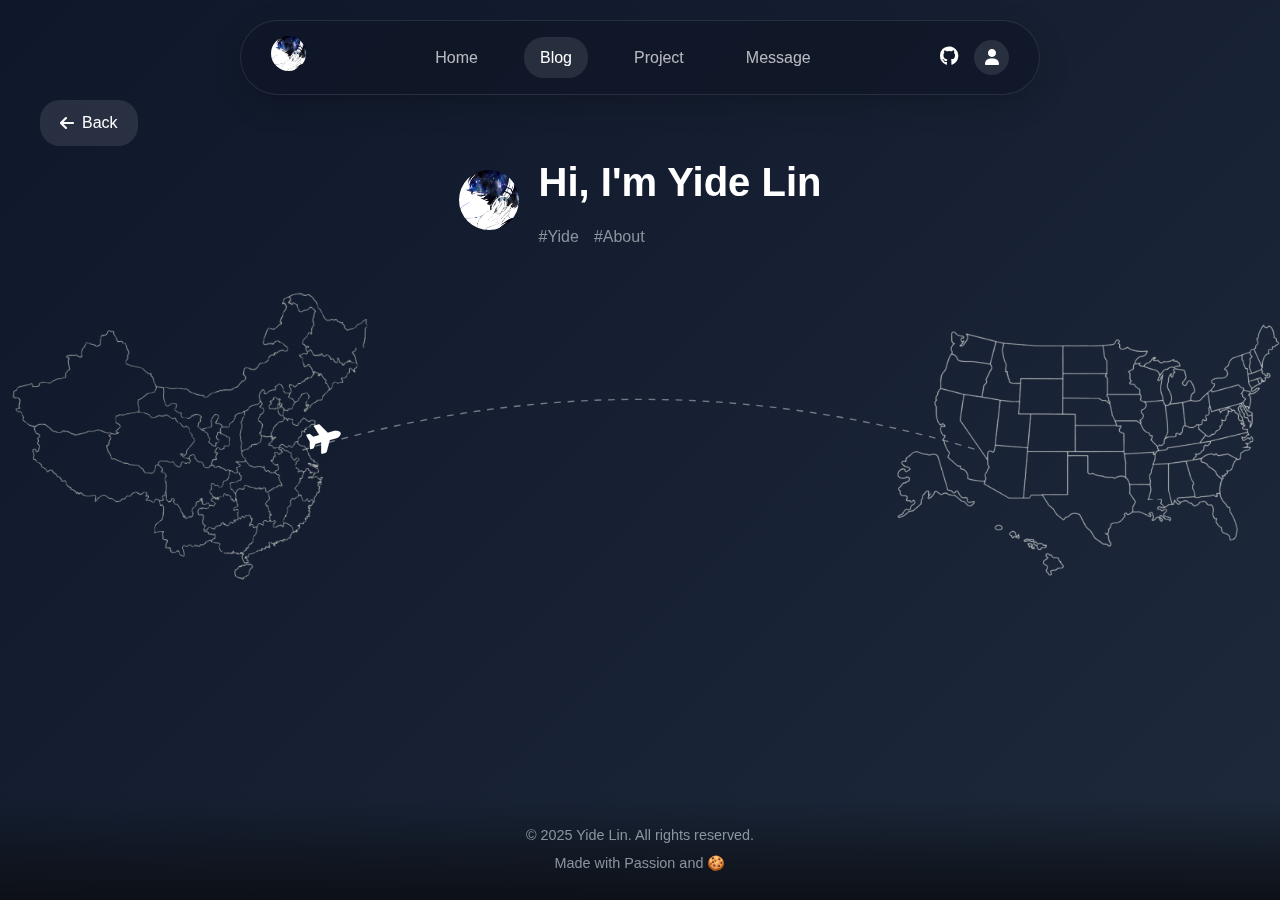
<file: my_web/pages/blog-detail.html>
<!DOCTYPE html>
<html lang="zh">
<head>
  <meta charset="UTF-8">
  <meta name="viewport" content="width=device-width, initial-scale=1.0">
  <title>About me more - Yide Lin</title>
  <link rel="stylesheet" href="../styles/main.css">
  <link rel="stylesheet" href="../styles/blog-detail.css">
  <link rel="stylesheet" href="../styles/modal.css">
  <link rel="stylesheet" href="https://cdnjs.cloudflare.com/ajax/libs/font-awesome/6.0.0/css/all.min.css">
</head>
<body>
  <div class="background-overlay"></div>
  
  <nav class="navbar">
    <div class="nav-logo">
      <img src="../assets/avatar.jpg" alt="头像" class="avatar">
    </div>
    <div class="nav-links">
      <a href="../index.html">Home</a>
      <a href="blog.html" class="active">Blog</a>
      <a href="project.html">Project</a>
      <a href="message.html">Message</a>
    </div>
    <div class="nav-social">
      <a href="https://github.com/romemode" target="_blank" class="github-icon">
        <i class="fab fa-github"></i>
      </a>
      <div class="login-avatar" id="loginButton">
        <i class="fas fa-user"></i>
      </div>
    </div>
  </nav>

  <div class="back-button" onclick="window.history.back()">
    <i class="fas fa-arrow-left"></i> Back
  </div>

  <main class="blog-detail-container">
    <div class="blog-header">
      <img src="../assets/avatar.jpg" alt="Avatar" class="author-avatar">
      <div class="blog-info">
        <h1>Hi, I'm Yide Lin</h1>
        <div class="blog-meta">
          <span class="tag">#Yide</span>
          <span class="tag">#About</span>
        </div>
      </div>
    </div>

    <div class="map-container">
      <div class="map-section left">
        <img src="../assets/maps/china-map.png" alt="China Map" class="map china">
      </div>
      <div class="map-connection">
        <svg class="flight-path-svg" viewBox="0 0 1200 400">
          <!-- 弧形虚线路径 -->
          <path class="flight-line" d="M100,200 Q600,50 1100,200" fill="none" stroke="rgba(255,255,255,0.4)" stroke-width="2" stroke-dasharray="10,10"/>
          <!-- 飞机图标 -->
          <g class="plane-group">
            <path id="planePath" d="M100,200 Q600,50 1100,200" fill="none" stroke="transparent" />
            <g id="airplane" transform="translate(0,0)">
              <foreignObject x="-30" y="-30" width="60" height="60">
                <div xmlns="http://www.w3.org/1999/xhtml">
                  <i class="fas fa-plane plane-icon"></i>
                </div>
              </foreignObject>
            </g>
          </g>
        </svg>
      </div>
      <div class="map-section right">
        <img src="../assets/maps/usa-map.png" alt="USA Map" class="map usa">
      </div>
    </div>
  </main>

  <footer class="footer">
    <p>© 2025 Yide Lin. All rights reserved.</p>
    <p>Made with Passion and 🍪</p>
  </footer>

  <script src="../scripts/auth.js"></script>

  <script>
    document.addEventListener('DOMContentLoaded', () => {
      const path = document.getElementById('planePath');
      const airplane = document.getElementById('airplane');
      const totalLength = path.getTotalLength();

      let t = 0;
      const speed = 1;

      function animatePlane() {
        const point = path.getPointAtLength(t);
        const pointAhead = path.getPointAtLength(Math.min(t + 1, totalLength));

        const dx = pointAhead.x - point.x;
        const dy = pointAhead.y - point.y;
        const angle = Math.atan2(dy, dx) * 180 / Math.PI;

        airplane.setAttribute('transform', `translate(${point.x}, ${point.y}) rotate(${angle})`);

        t += speed;
        if (t > totalLength) t = 0;

        requestAnimationFrame(animatePlane);
      }

      animatePlane();
    });
  </script>
</body>
</html>
</file>
<file: my_web/styles/main.css>
* {
    margin: 0;
    padding: 0;
    box-sizing: border-box;
}

body {
    font-family: 'Microsoft YaHei', sans-serif;
    line-height: 1.6;
    color: #fff;
    min-height: 100vh;
    overflow-x: hidden;
    background-color: #000;
    display: flex;
    flex-direction: column;
    margin: 0;
    position: relative;
    padding-bottom: 100px; /* 为 footer 预留空间 */
}

.background-overlay {
    position: fixed;
    top: 0;
    left: 0;
    width: 100%;
    height: 100%;
    background: linear-gradient(
        135deg,
        #0f172a 0%,
        #1e293b 100%
    );  /* 深蓝色系渐变 */
    z-index: -1;
}

/* 导航栏样式 */
.navbar {
    position: fixed;
    top: 20px;
    left: 50%;
    transform: translateX(-50%);
    display: flex;
    align-items: center;
    justify-content: space-between;
    background: rgba(14, 21, 37, 0.7);
    backdrop-filter: blur(12px);
    padding: 15px 30px;
    border-radius: 50px;
    width: 90%;
    max-width: 800px;
    z-index: 1000;
    border: 1px solid rgba(255, 255, 255, 0.1);
    box-shadow: 0 10px 30px rgba(0, 0, 0, 0.2);
}

.nav-logo .avatar {
    width: 35px;
    height: 35px;
    border-radius: 50%;
    object-fit: cover;
}

.nav-links {
    display: flex;
    gap: 30px;
}

.nav-links a {
    color: rgba(255, 255, 255, 0.7);
    text-decoration: none;
    font-size: 1em;
    font-weight: 500;
    transition: all 0.3s ease;
    padding: 8px 16px;
    border-radius: 20px;
}

.nav-links a:hover,
.nav-links a.active {
    color: white;
    background: rgba(255, 255, 255, 0.1);
}

.nav-social {
    display: flex;
    align-items: center;
    gap: 15px;
}

.nav-social a {
    color: white;
    font-size: 1.2em;
    transition: all 0.3s ease;
}

.nav-social .user-avatar {
    width: 35px;
    height: 35px;
    border-radius: 50%;
    object-fit: cover;
}

/* 主页内容布局 */
.home-content {
    min-height: 100vh;
    display: flex;
    flex-direction: column;
    align-items: center;
    padding: 0 20px;
    margin-bottom: 60px; /* 增加底部间距 */
}

/* 介绍部分样式 */
.intro-section {
    min-height: 60vh; /* 减小高度 */
    display: flex;
    flex-direction: column;
    align-items: center;
    justify-content: center;
    text-align: center;
    width: 100%;
    margin-bottom: 30px;
    padding-top: 100px; /* 添加顶部内边距，为导航栏留出空间 */
}

/* About Me 部分样式 */
.about-me-container {
    width: 100%;
    max-width: 800px;
    margin: 0 auto 30px;
    padding: 0 20px;
    opacity: 0;
    animation: fadeIn 1s ease forwards 3.5s;
}

.about-me-card {
    background: rgba(22, 27, 34, 0.7);
    border-radius: 15px;
    padding: 30px;
    backdrop-filter: blur(10px);
    border: 1px solid rgba(255, 255, 255, 0.1);
    box-shadow: 0 4px 6px rgba(0, 0, 0, 0.1);
    transition: transform 0.3s ease;
}

.about-me-content .bio-text {
    color: #c9d1d9;
    font-size: 1.1em;
    line-height: 1.8;
    margin: 0;
}

.developer-tag {
    font-family: monospace;
    font-size: 2em;
    color: #888;
    margin-bottom: 20px;
}

.tags {
    display: flex;
    gap: 15px;
    margin-bottom: 30px;
}

.tag {
    color: #666;
    font-size: 1.2em;
}

.bio {
    font-size: 1.1em;
    color: #aaa;
    max-width: 600px;
    margin-bottom: 30px;
    line-height: 1.6;
}

.social-links {
    display: flex;
    gap: 20px;
}

.social-links a {
    color: #666;
    font-size: 1.5em;
    transition: all 0.3s ease;
}

.social-links a:hover {
    color: #fff;
}

/* 打字机效果的光标 */
.typewriter::after {
    content: '|';
    animation: blink 1s infinite;
}

@keyframes blink {
    0%, 100% { opacity: 1; }
    50% { opacity: 0; }
}

/* 渐入动画 */
.fade-in {
    animation: fadeIn 1s ease forwards;
}

@keyframes fadeIn {
    from {
        opacity: 0;
        transform: translateY(20px);
    }
    to {
        opacity: 1;
        transform: translateY(0);
    }
}

.typewriter {
    font-size: 4em;
    margin-bottom: 20px;
    color: #fff;
    min-height: 1.2em;
}

.subtitle {
    font-size: 2.5em;
    color: #fff;
    margin-bottom: 15px;
    opacity: 0;
    animation: fadeIn 1s ease forwards 2s;
}

.subtitle-cn {
    font-size: 2em;
    color: #fff;
    opacity: 0;
    animation: fadeIn 1s ease forwards 2.5s;
    margin-bottom: 50px; /* 增加底部间距 */
}

/* 页面标题样式 */
.page-title {
    font-size: 3em;
    color: #fff;
    margin: 120px 0 60px;
    text-align: center;
}

/* 内容区域样式 */
.content-container {
    flex: 1; /* 让内容区域占据剩余空间 */
    padding: 0 80px;
    margin: 0 auto;
    width: 100%;
    padding-bottom: 100px; /* 为 footer 留出空间 */
}

/* 博客页面样式 */
.blog-posts {
    max-width: 1000px;
    margin: 0 auto;
    padding: 0 20px;
    margin-bottom: 100px; /* 为 footer 留出空间 */
}

.blog-card {
    display: flex;
    text-decoration: none;
    margin-bottom: 30px;
    background: rgba(22, 27, 34, 0.7);
    border-radius: 15px;
    overflow: hidden;
    border: 1px solid rgba(255, 255, 255, 0.1);
    transition: transform 0.3s ease;
}

.blog-card:hover {
    transform: translateY(-2px);
}

.blog-card-image {
    width: 300px;
    height: 200px;
    overflow: hidden;
    background: rgba(22, 27, 34, 0.7);
    position: relative;
}

.blog-card-image .preview-image {
    width: 100%;
    height: 100%;
    object-fit: cover;
    transition: transform 0.3s ease;
    filter: brightness(0.9); /* 稍微调暗一点，让文字更清晰 */
}

.blog-card:hover .preview-image {
    transform: scale(1.05);
    filter: brightness(1);
}

.blog-card-content {
    flex: 1;
    padding: 25px;
    display: flex;
    flex-direction: column;
    justify-content: space-between;
}

.blog-card-header {
    margin-bottom: 15px;
}

.blog-card-title {
    font-size: 1.8em;
    color: #fff;
    margin: 0 0 10px 0;
}

.blog-card-meta {
    display: flex;
    align-items: center;
    gap: 15px;
    color: #8b949e;
    font-size: 0.9em;
}

.blog-card-meta span {
    display: flex;
    align-items: center;
    gap: 5px;
}

.blog-card-description {
    color: #c9d1d9;
    line-height: 1.6;
    margin: 0;
    font-size: 1.1em;
}

.footer {
    text-align: center;
    padding: 20px;
    color: #8b949e;
    font-size: 0.9em;
    width: 100%;
    background: linear-gradient(to top, rgba(13, 17, 23, 1), rgba(13, 17, 23, 0));
    position: absolute;
    bottom: 0;
    left: 0;
}

.footer p {
    margin: 5px 0;
}

/* 确保消息板内容正确显示 */
.message-board {
    margin-bottom: 100px; /* 为 footer 留出空间 */
}

/* 确保项目内容正确显示 */
.project-grid {
    margin-bottom: 100px; /* 为 footer 留出空间 */
}

.about-me-content {
    display: flex;
    justify-content: space-between;
    align-items: center;
    gap: 30px;
}

.content-left {
    flex: 1;
}

.content-right {
    flex-shrink: 0;
    width: 150px; /* 调整校徽大小 */
}

.school-logo {
    width: 100%;
    height: auto;
    border-radius: 50%;
    transition: transform 0.3s ease;
}

.school-logo:hover {
    transform: scale(1.05);
}

/* My Channel 部分样式 */
.channel-container {
    width: 100%;
    max-width: 800px;
    margin: 0 auto 100px; /* 增加底部间距，为 footer 留出空间 */
    padding: 0 20px;
    opacity: 0;
    animation: fadeIn 1s ease forwards 4s;
}

.channel-card {
    background: rgba(22, 27, 34, 0.7);
    border-radius: 15px;
    padding: 30px;
    backdrop-filter: blur(10px);
    border: 1px solid rgba(255, 255, 255, 0.1);
    box-shadow: 0 4px 6px rgba(0, 0, 0, 0.1);
    transition: transform 0.3s ease;
}

.channel-card:hover {
    transform: translateY(-2px);
}

.channel-title {
    color: #58a6ff;
    font-size: 1.8em;
    margin-bottom: 20px;
    display: flex;
    align-items: center;
    gap: 10px;
}

.channel-title i {
    color: #58a6ff;
}

.channel-content {
    color: #c9d1d9;
    font-size: 1.1em;
    line-height: 1.8;
}

/* 视频网格布局 */
.video-grid {
    display: grid;
    grid-template-columns: repeat(auto-fit, minmax(250px, 1fr));
    gap: 20px;
    margin-top: 20px;
}

/* 视频项目样式 */
.video-item {
    text-decoration: none;
    color: inherit;
    transition: transform 0.3s ease;
}

.video-item:hover {
    transform: translateY(-5px);
}

/* 缩略图容器 */
.video-thumbnail {
    position: relative;
    border-radius: 10px;
    overflow: hidden;
    aspect-ratio: 16 / 9;
}

/* 缩略图图片 */
.video-thumbnail img {
    width: 100%;
    height: 100%;
    object-fit: cover;
    transition: transform 0.3s ease;
}

/* 播放按钮遮罩 */
.play-overlay {
    position: absolute;
    top: 0;
    left: 0;
    width: 100%;
    height: 100%;
    background: rgba(0, 0, 0, 0.4);
    display: flex;
    align-items: center;
    justify-content: center;
    opacity: 0;
    transition: opacity 0.3s ease;
}

.play-overlay i {
    font-size: 3em;
    color: white;
}

/* 鼠标悬停效果 */
.video-item:hover .play-overlay {
    opacity: 1;
}

.video-item:hover img {
    transform: scale(1.05);
}

/* 视频信息样式 */
.video-info {
    padding: 15px 0;
}

.video-info h3 {
    color: #fff;
    font-size: 1.1em;
    margin-bottom: 5px;
}

.video-info p {
    color: #8b949e;
    font-size: 0.9em;
}

/* Channel 社交图标样式 */
.channel-social {
    display: flex;
    align-items: center;
    gap: 15px;
    margin-top: 20px;
    padding-top: 20px;
    border-top: 1px solid rgba(255, 255, 255, 0.1);
}

.channel-social .social-icon {
    color: #8b949e;
    font-size: 1.2em;
    transition: all 0.3s ease;
    text-decoration: none;
}

.channel-social .social-icon:hover {
    color: #fff;
    transform: translateY(-2px);
}

/* Bilibili 图标特殊样式 */
.fa-bilibili:before {
    content: "B站";
    font-style: normal;
    font-weight: bold;
    font-size: 0.9em;
} 

/* 汉堡菜单按钮样式（默认隐藏） */
.menu-toggle {
    display: none;
    font-size: 1.6em;
    color: white;
    cursor: pointer;
    z-index: 2000; /* 提高层级防止被遮挡 */
    position: relative;
  }
  
  /* 移动端适配样式 */
  @media (max-width: 768px) {
    .navbar {
      position: fixed;
      top: 0;
      left: 0;
      width: 100%;
      flex-wrap: wrap;
      flex-direction: column;
      align-items: center;
      padding: 10px 20px;
      background: rgba(14, 21, 37, 0.9);
      z-index: 1000;
    }
  
    .home-content {
      padding-top: 120px;
    }
  
    .menu-toggle {
      display: block;
    }
  
    .nav-links {
      display: none;
      flex-direction: column;
      background: rgba(14, 21, 37, 0.95);
      position: absolute;
      top: 70px;
      left: 0;
      width: 100%;
      z-index: 999;
      padding: 10px 0;
      border-radius: 0 0 12px 12px;
      text-align: center;
    }
  
    .nav-links.active {
      display: flex;
    }
  
    .nav-links a {
      font-size: 1.1em;
      padding: 12px 0;
    }
  
    .nav-social {
      margin-top: 8px;
    }
  
    .about-me-content {
      flex-direction: column;
      text-align: center;
      align-items: center;
    }
  
    .content-right {
      width: 100px;
      margin-top: 15px;
    }
  
    .typewriter {
      font-size: 2em;
    }
  
    .subtitle {
      font-size: 1.2em;
    }
  
    .subtitle-cn {
      font-size: 1em;
    }
  
    .video-grid {
      grid-template-columns: 1fr;
    }
  
    .video-info h3 {
      font-size: 1em;
    }
  
    .video-info p {
      font-size: 0.85em;
    }
  }
</file>
<file: my_web/styles/blog-detail.css>
/* blog-detail.css */
.back-button {
  position: fixed;
  top: 100px;
  left: 40px;
  padding: 10px 20px;
  background: rgba(255, 255, 255, 0.1);
  border-radius: 20px;
  color: white;
  cursor: pointer;
  display: flex;
  align-items: center;
  gap: 8px;
  transition: all 0.3s ease;
}

.back-button:hover {
  background: rgba(255, 255, 255, 0.2);
  transform: translateX(-5px);
}

.blog-detail-container {
  position: relative;
  z-index: 1;
  max-width: 800px;
  margin: 150px auto 50px;
  padding: 0 20px;
}

.blog-header {
  display: flex;
  align-items: center;
  gap: 20px;
  margin-bottom: 40px;
}

.author-avatar {
  width: 60px;
  height: 60px;
  border-radius: 50%;
  object-fit: cover;
}

.blog-info h1 {
  font-size: 2.5em;
  margin-bottom: 10px;
  color: white;
}

.blog-meta {
  display: flex;
  gap: 15px;
}

.tag {
  color: #8b949e;
  font-size: 1em;
}

.blog-content {
  background: rgba(22, 27, 34, 0.7);
  border-radius: 15px;
  padding: 30px;
  backdrop-filter: blur(10px);
  border: 1px solid rgba(255, 255, 255, 0.1);
  color: #c9d1d9;
  line-height: 1.8;
}

.blog-content p {
  margin-bottom: 20px;
}

/* 地图及航线响应式设置 */
.map-container {
  position: fixed;
  top: 0;
  left: 0;
  right: 0;
  height: 100vh;
  display: flex;
  justify-content: space-between;
  align-items: center;
  pointer-events: none;
  z-index: 0; /* 调整为 0，避免被遮挡 */
}

.map-section {
  width: 30vw;            /* 使用相对宽度 */
  max-width: 500px;
  height: auto;
  display: flex;
  align-items: center;
  opacity: 0.8;
  transition: opacity 0.3s ease;
}

.map-section.left {
  justify-content: flex-start;
  padding-left: 0;
}

.map-section.right {
  justify-content: flex-end;
  padding-right: 0;
}

.map {
  width: 100%;            /* 自适应父容器宽度 */
  height: auto;
  object-fit: contain;
  filter: brightness(0.7) contrast(0.9) invert(1);
  mix-blend-mode: soft-light;
}

.map-connection {
  position: fixed;
  top: 0;
  left: 0;
  right: 0;
  height: 100vh;
  display: flex;
  justify-content: center;
  align-items: center;
  pointer-events: none;
  z-index: 0; /* 调整为 0 */
}

.flight-path-svg {
  width: 80%;             /* 相对宽度 */
  height: auto;           /* 高度自适应 */
  max-height: 30vh;       /* 最大高度限制 */
  overflow: visible;
}

.flight-line {
  stroke-dasharray: 10;
  animation: dash 1s linear infinite;
}

@keyframes dash {
  to {
    stroke-dashoffset: -20;
  }
}

/* 响应式飞机图标 */
.plane-icon {
  font-size: calc(2rem + 1vw);  /* 根据视口大小调整 */
  color: white;
}

/* 针对小屏幕的媒体查询 */
@media (max-width: 768px) {
  .map-container {
    display: grid;
    grid-template-columns: 1fr auto 1fr;
    align-items: center;
    justify-items: center;
    gap: 20px;
    width: 100%;
    max-width: 1200px;
    margin: 40px auto;
    pointer-events: none;
    z-index: 0;
  }
  .map-section {
    width: 80%;
    max-width: 400px;
    display: flex;
    justify-content: center;
    align-items: center;
    opacity: 0.8;
  }
  .map {
    width: 90%;
    max-width: 400px;
  }
  .map-connection {
    width: 100%;
    max-width: 500px;
    display: flex;
    justify-content: center;
    align-items: center;
  }
  .flight-path-svg {
    width: 100%;
    height: auto;
    max-height: 20vh;
  }
  .blog-detail-container {
    margin-top: 100px;
    padding: 0 10px;
  }
  .blog-info h1 {
    font-size: 1.5em;
  }
  .tag {
    font-size: 0.9em;
  }
  .back-button {
    top: 60px;
    left: 15px;
    padding: 8px 16px;
  }
}
</file>
<file: my_web/styles/modal.css>
.modal {
    display: none;
    position: fixed;
    top: 0;
    left: 0;
    width: 100%;
    height: 100%;
    background-color: rgba(0, 0, 0, 0.5);
    z-index: 2000;
    backdrop-filter: blur(5px);
}

.modal-content {
    position: relative;
    background-color: #1a1a1a;
    margin: 15% auto;
    padding: 30px;
    width: 90%;
    max-width: 400px;
    border-radius: 15px;
    text-align: center;
    box-shadow: 0 5px 15px rgba(0, 0, 0, 0.3);
}

.close-button {
    position: absolute;
    right: 20px;
    top: 15px;
    font-size: 24px;
    cursor: pointer;
    color: #666;
}

.modal h2 {
    color: #fff;
    font-size: 24px;
    margin-bottom: 10px;
}

.modal-subtitle {
    color: #888;
    margin-bottom: 30px;
}

.login-buttons {
    display: flex;
    flex-direction: column;
    gap: 15px;
    margin-bottom: 25px;
}

.login-btn {
    display: flex;
    align-items: center;
    justify-content: center;
    gap: 10px;
    padding: 12px;
    border: none;
    border-radius: 8px;
    font-size: 16px;
    cursor: pointer;
    transition: all 0.3s ease;
    width: 100%;
}

.login-btn.github {
    background-color: #24292e;
    color: white;
}

.login-btn.google {
    background-color: white;
    color: #444;
}

.login-btn:hover {
    transform: translateY(-2px);
    box-shadow: 0 5px 15px rgba(0, 0, 0, 0.2);
}

.signup-prompt {
    margin-top: 20px;
    color: #888;
}

.signup-link {
    color: #fff;
    text-decoration: none;
    font-weight: 500;
}

.secured-by {
    margin-top: 30px;
    color: #666;
    font-size: 14px;
    display: flex;
    align-items: center;
    justify-content: center;
    gap: 5px;
}

.clerk-logo {
    height: 20px;
    opacity: 0.7;
}

.login-avatar {
    width: 35px;
    height: 35px;
    border-radius: 50%;
    background: rgba(255, 255, 255, 0.1);
    display: flex;
    align-items: center;
    justify-content: center;
    cursor: pointer;
    transition: all 0.3s ease;
}

.login-avatar:hover {
    background: rgba(255, 255, 255, 0.2);
}
</file>
